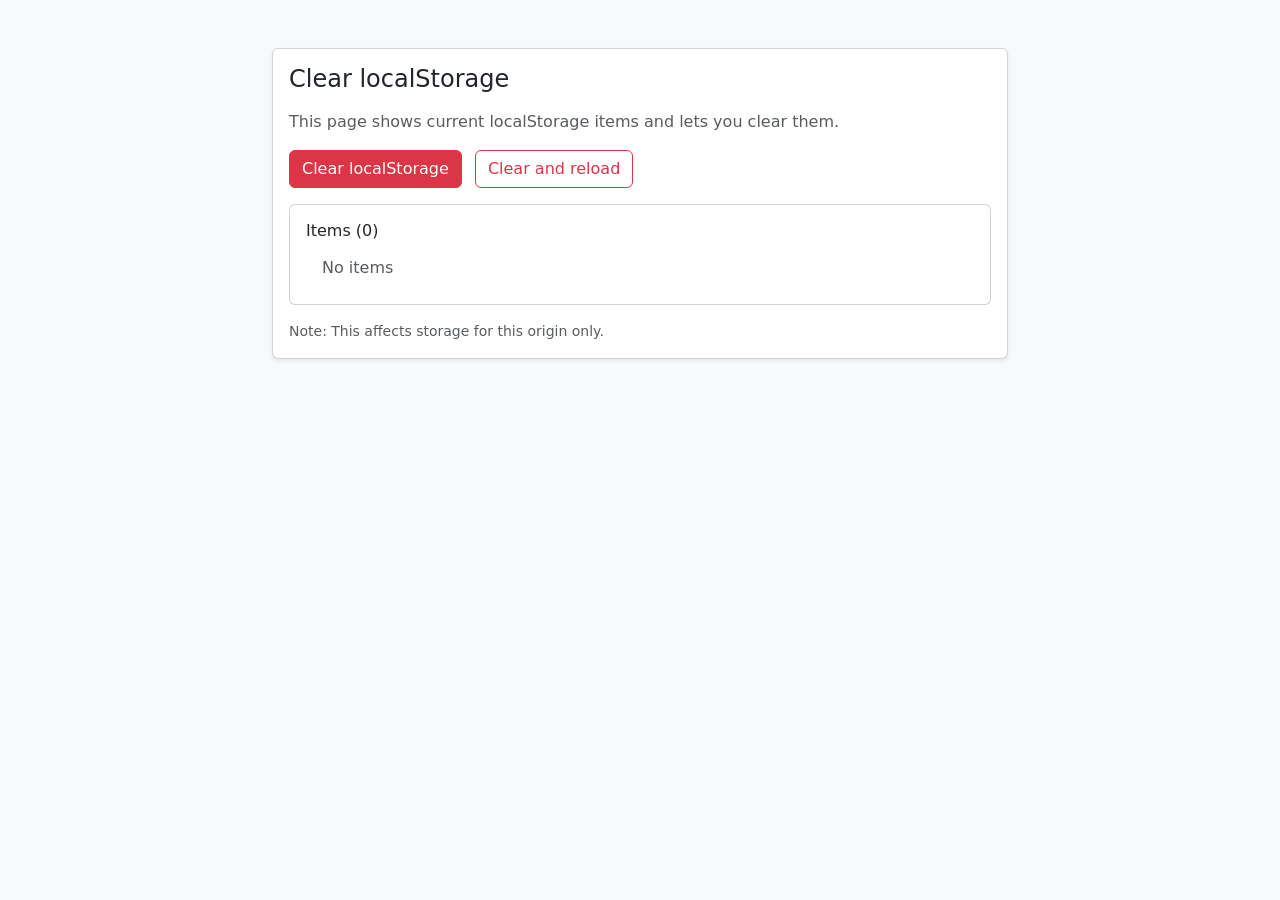
<file: limpiar/index.html>
<!doctype html>
<html lang="en">
<head>
    <meta charset="utf-8">
    <meta name="viewport" content="width=device-width,initial-scale=1">
    <title>Clear localStorage</title>
    <link href="https://cdn.jsdelivr.net/npm/bootstrap@5.3.2/dist/css/bootstrap.min.css" rel="stylesheet">
</head>
<body class="bg-light">
    <main class="container py-5">
        <div class="row justify-content-center">
            <div class="col-md-8">
                <div class="card shadow-sm">
                    <div class="card-body">
                        <h1 class="h4 mb-3">Clear localStorage</h1>
                        <p class="text-muted mb-3">This page shows current localStorage items and lets you clear them.</p>

                        <div class="mb-3">
                            <button id="clearBtn" class="btn btn-danger me-2">Clear localStorage</button>
                            <button id="clearReloadBtn" class="btn btn-outline-danger">Clear and reload</button>
                        </div>

                        <div id="alert" class="alert alert-success py-2 d-none" role="alert">
                            localStorage cleared.
                        </div>

                        <div class="card mt-3">
                            <div class="card-body">
                                <h6 class="card-title mb-2">Items (<span id="count">0</span>)</h6>
                                <ul id="items" class="list-group list-group-flush">
                                    <li class="list-group-item text-muted">No items</li>
                                </ul>
                            </div>
                        </div>

                        <small class="text-muted d-block mt-3">Note: This affects storage for this origin only.</small>
                    </div>
                </div>
            </div>
        </div>
    </main>

    <script>
        function updateStatus() {
            const count = localStorage.length;
            document.getElementById('count').textContent = count;
            const items = Object.keys(localStorage).map(k =>
                '<li class="list-group-item"><strong>' + escapeHtml(k) + '</strong>: ' + escapeHtml(localStorage.getItem(k)) + '</li>'
            ).join('');
            document.getElementById('items').innerHTML = items || '<li class="list-group-item text-muted">No items</li>';
        }

        function clearLocalStorage(showAlert = true) {
            localStorage.clear();
            updateStatus();
            if (showAlert) {
                const a = document.getElementById('alert');
                a.classList.remove('d-none');
                setTimeout(() => a.classList.add('d-none'), 2500);
            }
        }

        function escapeHtml(str = '') {
            return String(str)
                .replace(/&/g, '&amp;')
                .replace(/</g, '&lt;')
                .replace(/>/g, '&gt;')
                .replace(/"/g, '&quot;')
                .replace(/'/g, '&#39;');
        }

        document.getElementById('clearBtn').addEventListener('click', () => clearLocalStorage(true));
        document.getElementById('clearReloadBtn').addEventListener('click', () => {
            clearLocalStorage(false);
            location.reload();
        });

        // Initialize view
        updateStatus();
    </script>

    <script src="https://cdn.jsdelivr.net/npm/bootstrap@5.3.2/dist/js/bootstrap.bundle.min.js"></script>
</body>
</html>
</file>
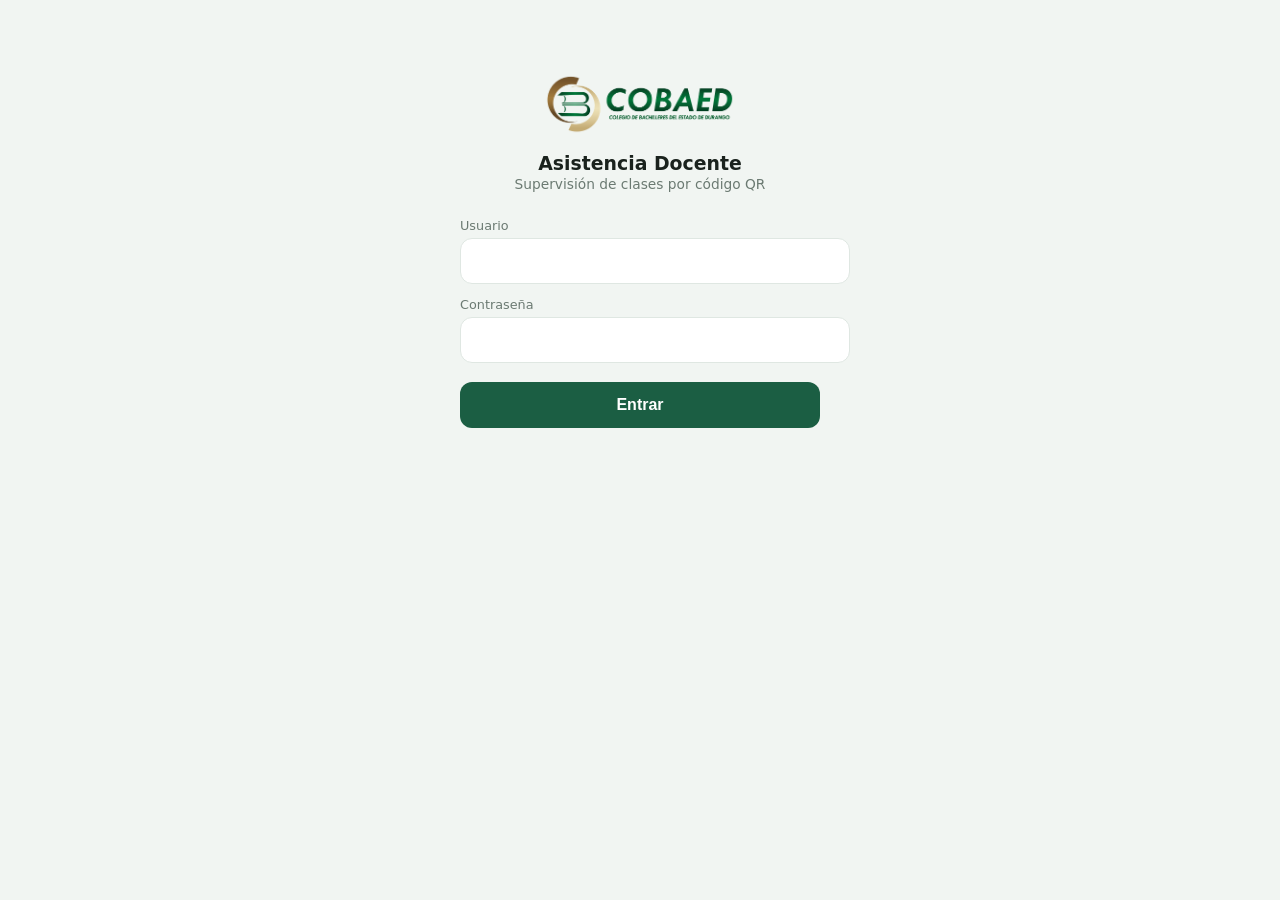
<file: movil/index.html>
<!DOCTYPE html>
<html lang="es">
<head>
    <meta charset="UTF-8">
    <meta name="viewport" content="width=device-width, initial-scale=1.0, viewport-fit=cover">
    <meta name="theme-color" content="#1b5e43">
    <title>Asistencia Docente - COBAED</title>

    <link rel="manifest" href="manifest.json">
    <link rel="icon" type="image/png" href="assets/img/icons/favico.png">
    <link rel="apple-touch-icon" href="assets/img/icons/icon-192x192.png">
    <meta name="apple-mobile-web-app-capable" content="yes">
    <meta name="apple-mobile-web-app-status-bar-style" content="black-translucent">

    <link href="assets/css/bootstrap-icons.min.css" rel="stylesheet">
    <link href="movil.css?v=4" rel="stylesheet">
</head>
<body>

<!-- ===================== LOGIN ===================== -->
<section id="pantallaLogin" hidden>
    <div class="cbd-login">
        <div class="cbd-login__marca">
            <img src="assets/img/cobaed2010.png" alt="COBAED">
            <h1>Asistencia Docente</h1>
            <p>Supervisión de clases por código QR</p>
        </div>
        <div id="loginError" class="cbd-login__err" hidden></div>
        <form id="formLogin" novalidate>
            <div class="cbd-campo">
                <label for="usuario">Usuario</label>
                <input type="text" id="usuario" autocomplete="username"
                       autocapitalize="none" autocorrect="off" required>
            </div>
            <div class="cbd-campo">
                <label for="clave">Contraseña</label>
                <input type="password" id="clave" autocomplete="current-password" required>
            </div>
            <button type="submit" class="cbd-login__btn" id="btnEntrar">Entrar</button>
        </form>
    </div>
</section>

<!-- ===================== APP ===================== -->
<div id="pantallaApp" hidden>

    <header class="cbd-header">
        <img src="assets/img/cobaed2010.png" alt="COBAED" class="cbd-header__logo">
        <div class="cbd-header__txt">
            <p class="cbd-header__tit">Asistencia Docente</p>
            <p class="cbd-header__sub" id="hdrUsuario">&nbsp;</p>
        </div>
        <i class="bi bi-wifi cbd-header__net" id="hdrRed" title="Estado de conexión"></i>
    </header>

    <!-- ---------- Vista: Escanear ---------- -->
    <section class="cbd-vista activa" id="vistaScan">
        <div class="cbd-scanner">
            <video id="video" playsinline muted></video>
            <div class="cbd-scanner__marco" id="scanMarco" hidden></div>
            <p class="cbd-scanner__ayuda" id="scanAyuda" hidden>Enfoca el QR del salón</p>
            <div class="cbd-scanner__off" id="scanApagado">
                <i class="bi bi-qr-code-scan" style="font-size:2.6rem"></i>
                <p class="mb-0" style="font-size:.9rem">Toca para activar la cámara</p>
                <button type="button" class="cbd-login__btn" style="width:auto;padding:10px 22px" id="btnActivarCam">
                    Activar cámara
                </button>
            </div>
        </div>

        <!-- Resultado del escaneo -->
        <div class="cbd-card cbd-card--vacia" id="tarjetaVacia">
            <i class="bi bi-upc-scan" style="font-size:1.9rem;opacity:.4"></i>
            <p class="mb-0 mt-2" style="font-size:.9rem">Escanea el QR de un salón para ver la clase en curso</p>
        </div>

    </section>

    <!--
        Panel de registro: se desliza sobre la cámara al detectar un QR válido.
        Va fuera de .cbd-vista y en position:fixed para que los tres botones
        queden SIEMPRE visibles sin scroll, sea cual sea el alto de la pantalla.
    -->
    <div class="cbd-panel-fondo" id="panelFondo" hidden></div>
    <div class="cbd-panel" id="tarjetaClase" role="dialog" aria-modal="true"
         aria-labelledby="clMaestro" hidden>
        <button type="button" class="cbd-panel__cerrar" id="btnCerrarPanel" aria-label="Cerrar">
            <i class="bi bi-x-lg"></i>
        </button>
        <div class="cbd-panel__asa" aria-hidden="true"></div>

        <div class="cbd-panel__cuerpo">
            <p class="cbd-salon" id="clSalon">Salón</p>
            <p class="cbd-maestro" id="clMaestro">—</p>
            <span class="cbd-bloque"><i class="bi bi-clock"></i><span id="clBloque">--:-- - --:--</span></span>

            <div id="clAviso" class="cbd-aviso cbd-aviso--info" hidden>
                <i class="bi bi-info-circle-fill"></i><span id="clAvisoTxt"></span>
            </div>

            <div class="cbd-comentario" id="clComentarioBox">
                <input type="text" id="clComentario" maxlength="200" placeholder="Comentario (opcional)">
            </div>
        </div>

        <!-- Pegado al borde inferior del panel: nunca queda fuera de vista. -->
        <div class="cbd-acciones" id="clAcciones">
            <button type="button" class="cbd-btn cbd-btn--falta"   data-estado="1"><i class="bi bi-x-circle"></i>Falta</button>
            <button type="button" class="cbd-btn cbd-btn--retraso" data-estado="2"><i class="bi bi-clock-history"></i>Retraso</button>
            <button type="button" class="cbd-btn cbd-btn--asiste"  data-estado="3"><i class="bi bi-check-circle"></i>Asistencia</button>
        </div>
    </div>

    <!-- ---------- Vista: Historial ---------- -->
    <section class="cbd-vista" id="vistaHist">
        <div class="cbd-resumen">
            <div class="cbd-tile cbd-tile--asiste">
                <div class="cbd-tile__n" id="sumAsiste">0</div><div class="cbd-tile__l">Asistencias</div>
            </div>
            <div class="cbd-tile cbd-tile--retraso">
                <div class="cbd-tile__n" id="sumRetraso">0</div><div class="cbd-tile__l">Retrasos</div>
            </div>
            <div class="cbd-tile cbd-tile--falta">
                <div class="cbd-tile__n" id="sumFalta">0</div><div class="cbd-tile__l">Faltas</div>
            </div>
        </div>
        <p style="font-size:.78rem;color:var(--cbd-suave);margin:0 2px 10px">Registros de hoy</p>
        <div id="listaHist"></div>
    </section>

    <!-- ---------- Vista: Cuenta ---------- -->
    <section class="cbd-vista" id="vistaCuenta">
        <div class="cbd-card">
            <p class="cbd-salon">Supervisor</p>
            <p class="cbd-maestro" id="ctaNombre">—</p>
            <p style="font-size:.86rem;color:var(--cbd-suave);margin:0" id="ctaDatos">—</p>
        </div>
        <div class="cbd-card">
            <p class="cbd-salon">Datos sin enviar</p>
            <p class="cbd-maestro" id="ctaPend">0</p>
            <p style="font-size:.84rem;color:var(--cbd-suave);margin:0 0 14px">
                Los registros hechos sin señal se guardan en el teléfono y se envían al sincronizar.
            </p>
            <button type="button" class="cbd-login__btn" id="btnSync">
                <i class="bi bi-arrow-repeat"></i> Sincronizar ahora
            </button>
        </div>
        <div class="cbd-card">
            <p style="font-size:.8rem;color:var(--cbd-suave);margin:0 0 12px" id="ctaVersion">&nbsp;</p>
            <button type="button" class="cbd-login__btn" style="background:#8a8a8a" id="btnActualizar">
                <i class="bi bi-arrow-clockwise"></i> Buscar actualización
            </button>
            <button type="button" class="cbd-login__btn" style="background:transparent;color:var(--cbd-falta);box-shadow:inset 0 0 0 1px var(--cbd-linea);margin-top:10px" id="btnSalir">
                <i class="bi bi-box-arrow-right"></i> Cerrar sesión
            </button>
        </div>
    </section>

    <!-- ---------- Barra inferior ---------- -->
    <nav class="cbd-nav">
        <button type="button" class="activo" data-vista="vistaScan">
            <i class="bi bi-qr-code-scan"></i>Escanear
        </button>
        <button type="button" data-vista="vistaHist">
            <i class="bi bi-list-check"></i>Registros
        </button>
        <button type="button" data-vista="vistaCuenta">
            <i class="bi bi-person-circle"></i>Cuenta<span class="cbd-badge" id="navBadge" hidden>0</span>
        </button>
    </nav>
</div>

<!-- Confirmación a pantalla completa -->
<div class="cbd-flash" id="flash" hidden>
    <i class="bi bi-check-circle-fill" id="flashIcono"></i>
    <p class="cbd-flash__tit" id="flashTitulo">Registrado</p>
    <p class="cbd-flash__sub" id="flashSub"></p>
</div>

<div class="cbd-toast" id="toast" hidden></div>

<script src="assets/js/qr-scanner.umd.min.js"></script>
<script src="assets/js/easyDb.js"></script>
<script src="this.js?v=5"></script>
</body>
</html>
</file>
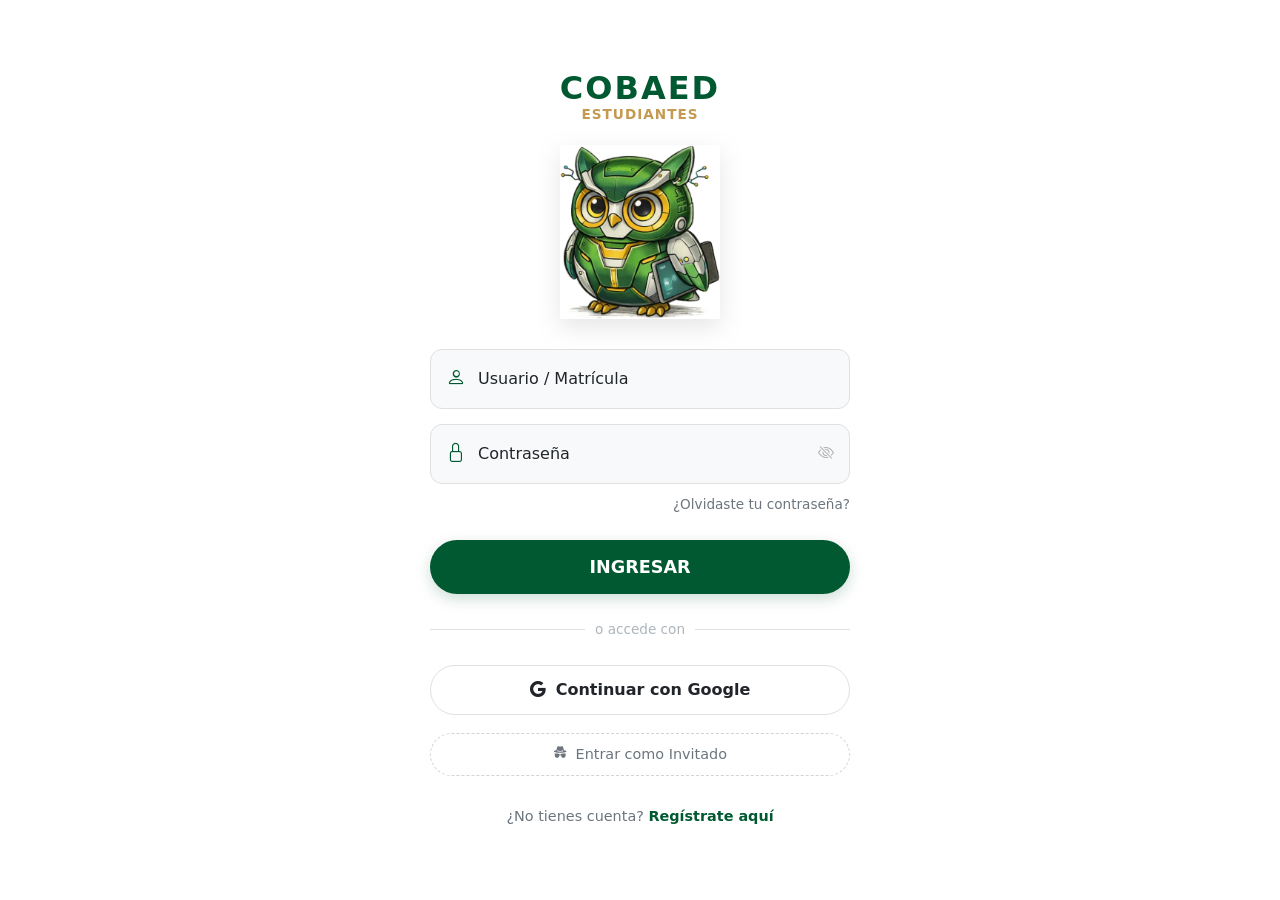
<file: login_mobile.html>
<!DOCTYPE html>
<html lang="es">
<head>
    <meta charset="UTF-8">
    <meta name="viewport" content="width=device-width, initial-scale=1.0, maximum-scale=1.0, user-scalable=no">
    <title>App COBAED - Acceso</title>
    
    <link href="assets/css/bootstrap.min.css" rel="stylesheet">
    <link rel="stylesheet" href="https://cdn.jsdelivr.net/npm/bootstrap-icons@1.11.0/font/bootstrap-icons.css">
  
    <style>
        :root {
            --cobaed-green: #005931;       /* Verde Institucional */
            --cobaed-gold: #C49A50;        /* Dorado Institucional */
            --text-dark: #212529;
            --text-gray: #6c757d;
            --bg-color: #ffffff;
        }

        body {
            background-color: var(--bg-color);
            height: 100vh;
            font-family: 'Segoe UI', system-ui, -apple-system, sans-serif;
            overflow-x: hidden;
        }

        /* Contenedor Principal */
        .login-container {
            min-height: 100vh;
            display: flex;
            flex-direction: column;
            justify-content: center;
            padding: 30px;
            max-width: 480px; /* Evita que se estire demasiado en tablets */
            margin: 0 auto;
        }

        /* 1. Branding Superior */
        .brand-header {
            text-align: center;
            margin-bottom: 20px;
        }
        
        .brand-title {
            font-size: 2rem;
            font-weight: 900;
            color: var(--cobaed-green);
            letter-spacing: 2px;
            text-transform: uppercase;
            line-height: 1;
            margin: 0;
        }
        
        .brand-subtitle {
            font-size: 0.85rem;
            color: var(--cobaed-gold);
            font-weight: 600;
            letter-spacing: 1px;
            text-transform: uppercase;
        }

        /* Mascota */
        .mascot-container {
            text-align: center;
            margin-bottom: 30px;
            animation: float 6s ease-in-out infinite;
        }

        .mascot-img {
            width: 160px;
            height: auto;
            filter: drop-shadow(0 8px 12px rgba(0,0,0,0.1));
        }

        @keyframes float {
            0% { transform: translateY(0px); }
            50% { transform: translateY(-8px); }
            100% { transform: translateY(0px); }
        }

        /* Inputs Modernos */
        .custom-input-group {
            border: 1px solid #e0e0e0;
            border-radius: 12px; /* Un poco menos redondeado para seriedad */
            background-color: #f8f9fa;
            transition: all 0.3s ease;
            margin-bottom: 15px;
            overflow: hidden;
            display: flex;
            align-items: center;
        }

        .custom-input-group:focus-within {
            border-color: var(--cobaed-green);
            background-color: #fff;
            box-shadow: 0 4px 10px rgba(0, 89, 49, 0.08);
        }

        .input-icon-start {
            padding-left: 15px;
            color: var(--cobaed-green);
            font-size: 1.2rem;
        }

        .form-floating {
            flex-grow: 1;
        }

        .form-floating > .form-control {
            border: none;
            box-shadow: none;
            background: transparent;
            height: calc(3.5rem + 2px);
        }

        .btn-view-pass {
            background: transparent;
            border: none;
            color: #b0b0b0;
            padding: 0 15px;
        }

        /* Botón Login Principal */
        .btn-login {
            background-color: var(--cobaed-green);
            color: white;
            border: none;
            padding: 14px;
            font-weight: 700;
            font-size: 1.1rem;
            border-radius: 50px;
            width: 100%;
            box-shadow: 0 5px 15px rgba(0, 89, 49, 0.2);
            margin-top: 10px;
        }
        
        .btn-login:active {
            transform: scale(0.98);
        }

        /* Separador "O conecta con" */
        .divider-container {
            display: flex;
            align-items: center;
            text-align: center;
            margin: 25px 0;
            color: #adb5bd;
        }
        
        .divider-line {
            flex-grow: 1;
            border-bottom: 1px solid #e0e0e0;
        }
        
        .divider-text {
            margin: 0 10px;
            font-size: 0.85rem;
            font-weight: 500;
        }

        /* Botones Sociales / Invitado */
        .btn-social-google {
            background-color: white;
            color: var(--text-dark);
            border: 1px solid #e0e0e0;
            padding: 12px;
            border-radius: 50px;
            width: 100%;
            font-weight: 600;
            display: flex;
            align-items: center;
            justify-content: center;
            gap: 10px;
            margin-bottom: 10px;
            transition: background 0.2s;
        }
        
        .btn-social-google:active {
            background-color: #f1f1f1;
        }

        .btn-guest {
            color: var(--text-gray);
            background: transparent;
            border: 1px dashed #ced4da;
            padding: 10px;
            border-radius: 50px;
            width: 100%;
            font-size: 0.9rem;
            font-weight: 500;
        }
        
        .btn-guest:active {
            background-color: #f8f9fa;
            color: var(--cobaed-green);
            border-color: var(--cobaed-green);
        }

        /* Footer */
        .register-section {
            text-align: center;
            margin-top: 30px;
            font-size: 0.9rem;
            color: var(--text-gray);
        }

        .register-link {
            color: var(--cobaed-green);
            font-weight: 700;
            text-decoration: none;
        }

        .forgot-link {
            display: block;
            text-align: right;
            font-size: 0.85rem;
            color: var(--text-gray);
            margin-bottom: 15px;
            margin-top: -5px;
            text-decoration: none;
        }

    </style>
</head>
<body>

    <div class="container login-container">
        
        <div class="brand-header">
            <h1 class="brand-title">COBAED</h1>
            <div class="brand-subtitle">Estudiantes</div>
        </div>

        <div class="mascot-container">
            <img src="cobaedsn/assets/img/kobai.png" alt="Kobai Búho" class="mascot-img" id="mascotImg">
        </div>

        <form id="loginForm" autocomplete="off">
            
            <div class="custom-input-group">
                <span class="input-icon-start"><i class="bi bi-person"></i></span>
                <div class="form-floating">
                    <input type="text" class="form-control" id="txtUser" placeholder="Usuario" required>
                    <label for="txtUser">Usuario / Matrícula</label>
                </div>
            </div>

            <div class="custom-input-group">
                <span class="input-icon-start"><i class="bi bi-lock"></i></span>
                <div class="form-floating">
                    <input type="password" class="form-control" id="txtPass" placeholder="Contraseña" required>
                    <label for="txtPass">Contraseña</label>
                </div>
                <button type="button" class="btn-view-pass" id="btn-view-pass">
                    <i class="bi bi-eye-slash" id="icon-pass"></i>
                </button>
            </div>

            <a href="#" class="forgot-link">¿Olvidaste tu contraseña?</a>

            <button type="button" class="btn btn-login" id="btLogin">
                INGRESAR
            </button>

        </form>

        <div class="divider-container">
            <div class="divider-line"></div>
            <div class="divider-text">o accede con</div>
            <div class="divider-line"></div>
        </div>

        <button type="button" class="btn btn-social-google">
            <i class="bi bi-google"></i> Continuar con Google
        </button>

        <button type="button" class="btn btn-guest mt-2">
            <i class="bi bi-incognito me-1"></i> Entrar como Invitado
        </button>

        <div class="register-section">
            ¿No tienes cuenta? <a href="#" class="register-link">Regístrate aquí</a>
        </div>

    </div>

    <script src="assets/js/jquery-3.7.1.min.js"></script>
    <script src="assets/js/bootstrap.bundle.min.js"></script>
    <script src="api/apiCaller.js"></script>
    <script src="assets/js/alerts.js"></script>
    <script src="assets/js/login_mobile.js?v=1.03"></script>
    
    <script>
        $(document).ready(function() {
            // Lógica UI para ver contraseña
            $('#btn-view-pass').on('click', function() {
                const input = $('#txtPass');
                const icon = $('#icon-pass');
                
                if (input.attr('type') === 'password') {
                    input.attr('type', 'text');
                    icon.removeClass('bi-eye-slash').addClass('bi-eye');
                    $(this).css('color', 'var(--cobaed-green)');
                } else {
                    input.attr('type', 'password');
                    icon.removeClass('bi-eye').addClass('bi-eye-slash');
                    $(this).css('color', '#b0b0b0');
                }
            });

            // Listener botones nuevos (placeholder)
            $('.btn-social-google').click(function() {
                alert("Iniciando flujo de Google Auth...");
            });
            
            $('.btn-guest').click(function() {
                // Aquí redirigirías al dashboard en modo invitado
                window.location.href = 'dashboard_guest.html';
            });
        });
    </script>
</body>
</html>
</file>
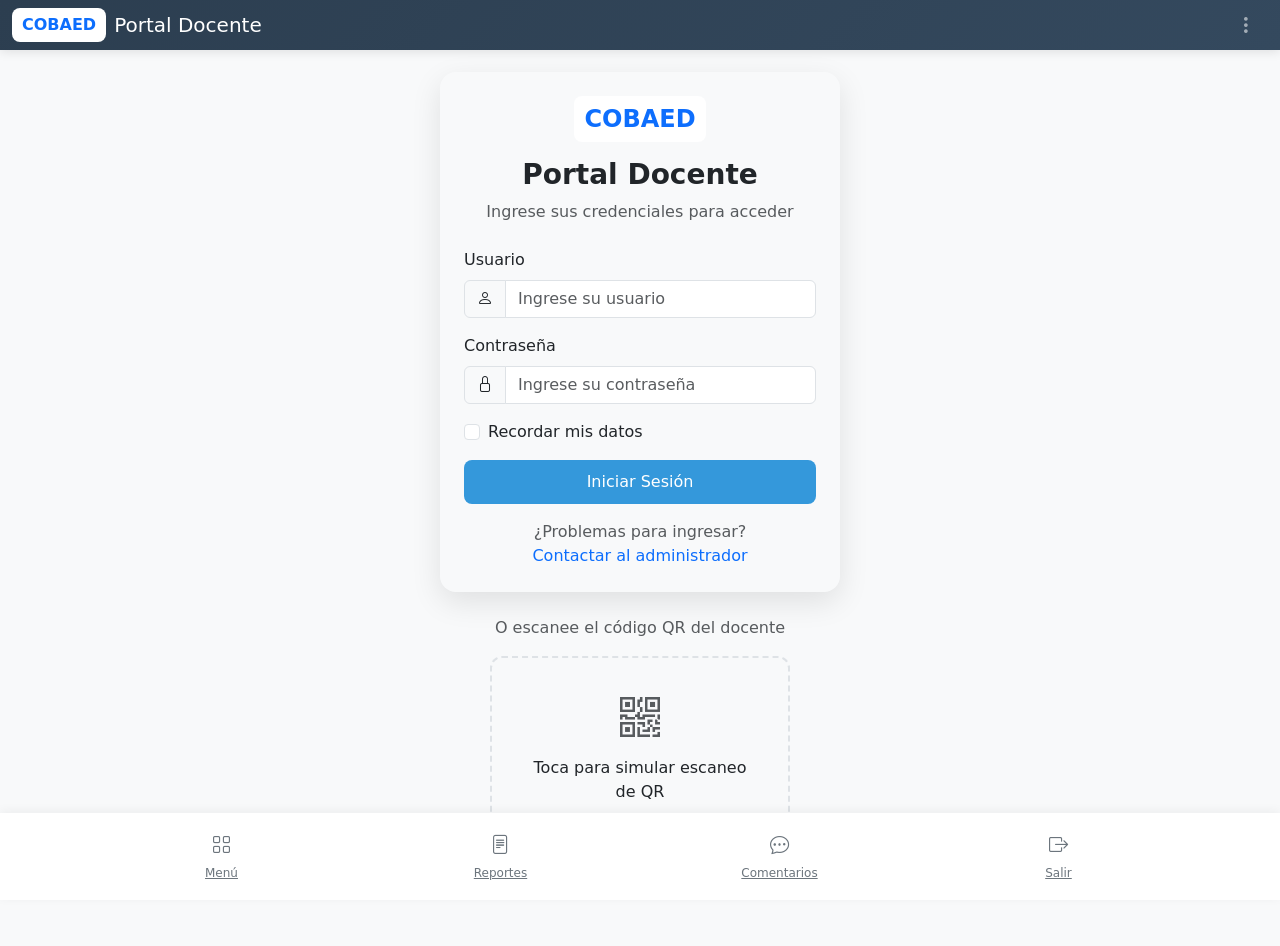
<file: docentes/deepseek.html>
<!DOCTYPE html>
<html lang="es">
<head>
    <meta charset="UTF-8">
    <meta name="viewport" content="width=device-width, initial-scale=1.0">
    <title>COBAED - Portal Docente</title>
    
    <!-- Bootstrap 5 CSS -->
    <link href="https://cdn.jsdelivr.net/npm/bootstrap@5.3.0-alpha1/dist/css/bootstrap.min.css" rel="stylesheet">
    <!-- Bootstrap Icons -->
    <link rel="stylesheet" href="https://cdn.jsdelivr.net/npm/bootstrap-icons@1.10.0/font/bootstrap-icons.css">
    
    <style>
        :root {
            --cobaed-primary: #2c3e50;
            --cobaed-secondary: #3498db;
            --cobaed-accent: #e74c3c;
            --cobaed-light: #ecf0f1;
            --cobaed-success: #27ae60;
        }
        
        body {
            background-color: #f8f9fa;
            font-family: 'Segoe UI', system-ui, -apple-system, sans-serif;
            padding-top: 56px;
            padding-bottom: 70px;
        }
        
        .app-header {
            background: linear-gradient(135deg, var(--cobaed-primary) 0%, #34495e 100%);
            box-shadow: 0 2px 10px rgba(0,0,0,0.1);
            z-index: 1030;
        }
        
        .logo-container {
            background-color: white;
            border-radius: 8px;
            padding: 5px 10px;
            display: inline-flex;
            align-items: center;
        }
        
        .tab-content {
            display: none;
            animation: fadeIn 0.3s ease;
        }
        
        .tab-content.active {
            display: block;
        }
        
        @keyframes fadeIn {
            from { opacity: 0; }
            to { opacity: 1; }
        }
        
        .option-card {
            transition: transform 0.2s, box-shadow 0.2s;
            border: none;
            border-radius: 12px;
            overflow: hidden;
            height: 100%;
        }
        
        .option-card:hover {
            transform: translateY(-4px);
            box-shadow: 0 8px 20px rgba(0,0,0,0.1) !important;
        }
        
        .icon-wrapper {
            width: 50px;
            height: 50px;
            border-radius: 12px;
            display: flex;
            align-items: center;
            justify-content: center;
            font-size: 1.5rem;
        }
        
        .app-footer {
            background-color: white;
            box-shadow: 0 -2px 10px rgba(0,0,0,0.05);
            padding: 10px 0;
            z-index: 1020;
        }
        
        .footer-btn {
            flex: 1;
            display: flex;
            flex-direction: column;
            align-items: center;
            padding: 8px 5px;
            border-radius: 8px;
            transition: all 0.2s;
            color: #6c757d;
        }
        
        .footer-btn.active {
            color: var(--cobaed-secondary);
            background-color: rgba(52, 152, 219, 0.1);
        }
        
        .footer-btn:hover {
            color: var(--cobaed-primary);
            background-color: rgba(0,0,0,0.05);
        }
        
        .footer-btn i {
            font-size: 1.2rem;
            margin-bottom: 4px;
        }
        
        .footer-btn span {
            font-size: 0.75rem;
        }
        
        .login-card {
            max-width: 400px;
            margin: 0 auto;
            border-radius: 16px;
            overflow: hidden;
            box-shadow: 0 10px 30px rgba(0,0,0,0.1);
        }
        
        .form-control:focus {
            border-color: var(--cobaed-secondary);
            box-shadow: 0 0 0 0.25rem rgba(52, 152, 219, 0.25);
        }
        
        .btn-cobaed {
            background-color: var(--cobaed-secondary);
            color: white;
            border: none;
            padding: 10px 20px;
            border-radius: 8px;
            font-weight: 500;
        }
        
        .btn-cobaed:hover {
            background-color: #2980b9;
            color: white;
        }
        
        .btn-cobaed-danger {
            background-color: var(--cobaed-accent);
            color: white;
        }
        
        .btn-cobaed-danger:hover {
            background-color: #c0392b;
            color: white;
        }
        
        .module-header {
            background-color: var(--cobaed-light);
            border-left: 4px solid var(--cobaed-secondary);
            padding: 15px;
            border-radius: 0 8px 8px 0;
            margin-bottom: 20px;
        }
        
        .content-section {
            background-color: white;
            border-radius: 12px;
            padding: 20px;
            margin-bottom: 20px;
            box-shadow: 0 3px 10px rgba(0,0,0,0.05);
        }
        
        .qr-scan-area {
            border: 2px dashed #dee2e6;
            border-radius: 12px;
            padding: 30px;
            text-align: center;
            background-color: #f8f9fa;
            cursor: pointer;
            transition: all 0.3s;
        }
        
        .qr-scan-area:hover {
            border-color: var(--cobaed-secondary);
            background-color: rgba(52, 152, 219, 0.05);
        }
        
        .empty-state {
            text-align: center;
            padding: 40px 20px;
            color: #6c757d;
        }
        
        .empty-state i {
            font-size: 3rem;
            margin-bottom: 15px;
            opacity: 0.5;
        }
    </style>
</head>
<body>
    <!-- Header -->
    <header class="app-header navbar navbar-dark fixed-top">
        <div class="container-fluid">
            <div class="d-flex align-items-center">
                <div class="logo-container me-2">
                    <span class="fw-bold text-primary">COBAED</span>
                </div>
                <span class="navbar-brand mb-0 h1 fs-5">Portal Docente</span>
            </div>
            
            <button class="navbar-toggler border-0" type="button" data-bs-toggle="offcanvas" data-bs-target="#offcanvasMenu">
                <i class="bi bi-three-dots-vertical"></i>
            </button>
        </div>
    </header>
    
    <!-- Offcanvas Menu -->
    <div class="offcanvas offcanvas-end" tabindex="-1" id="offcanvasMenu">
        <div class="offcanvas-header border-bottom">
            <h5 class="offcanvas-title">Menú</h5>
            <button type="button" class="btn-close" data-bs-dismiss="offcanvas"></button>
        </div>
        <div class="offcanvas-body">
            <div class="list-group list-group-flush">
                <a href="#" class="list-group-item list-group-item-action" onclick="switchTab(1)">
                    <i class="bi bi-box-arrow-in-right me-2"></i> Iniciar Sesión
                </a>
                <a href="#" class="list-group-item list-group-item-action" onclick="switchTab(2)">
                    <i class="bi bi-grid me-2"></i> Menú Principal
                </a>
                <a href="#" class="list-group-item list-group-item-action" onclick="switchTab(3)">
                    <i class="bi bi-file-text me-2"></i> Reportes
                </a>
                <a href="#" class="list-group-item list-group-item-action" onclick="switchTab(4)">
                    <i class="bi bi-chat-dots me-2"></i> Comentarios
                </a>
                <hr>
                <a href="#" class="list-group-item list-group-item-action">
                    <i class="bi bi-gear me-2"></i> Configuración
                </a>
                <a href="#" class="list-group-item list-group-item-action">
                    <i class="bi bi-question-circle me-2"></i> Ayuda
                </a>
                <a href="#" class="list-group-item list-group-item-action" onclick="logout()">
                    <i class="bi bi-box-arrow-right me-2 text-danger"></i> Cerrar Sesión
                </a>
            </div>
        </div>
    </div>
    
    <!-- Main Content (Tabs) -->
    <main class="container mt-3">
        <!-- Tab 1: Login -->
        <div id="tab1" class="tab-content active">
            <div class="login-card">
                <div class="card-body p-4">
                    <div class="text-center mb-4">
                        <div class="logo-container mb-3">
                            <span class="fw-bold fs-4 text-primary">COBAED</span>
                        </div>
                        <h3 class="fw-bold">Portal Docente</h3>
                        <p class="text-muted">Ingrese sus credenciales para acceder</p>
                    </div>
                    
                    <form id="loginForm">
                        <div class="mb-3">
                            <label for="username" class="form-label">Usuario</label>
                            <div class="input-group">
                                <span class="input-group-text"><i class="bi bi-person"></i></span>
                                <input type="text" class="form-control" id="username" placeholder="Ingrese su usuario" required>
                            </div>
                        </div>
                        
                        <div class="mb-3">
                            <label for="password" class="form-label">Contraseña</label>
                            <div class="input-group">
                                <span class="input-group-text"><i class="bi bi-lock"></i></span>
                                <input type="password" class="form-control" id="password" placeholder="Ingrese su contraseña" required>
                            </div>
                        </div>
                        
                        <div class="form-check mb-3">
                            <input class="form-check-input" type="checkbox" id="rememberMe">
                            <label class="form-check-label" for="rememberMe">Recordar mis datos</label>
                        </div>
                        
                        <button type="submit" class="btn btn-cobaed w-100 mb-3">Iniciar Sesión</button>
                        
                        <div class="text-center">
                            <p class="text-muted mb-0">¿Problemas para ingresar?</p>
                            <a href="#" class="text-decoration-none">Contactar al administrador</a>
                        </div>
                    </form>
                </div>
            </div>
            
            <div class="text-center mt-4">
                <p class="text-muted">O escanee el código QR del docente</p>
                <div class="qr-scan-area mx-auto" style="max-width: 300px;" onclick="simulateQRScan()">
                    <i class="bi bi-qr-code fs-1 text-muted"></i>
                    <p class="mt-2">Toca para simular escaneo de QR</p>
                    <small class="text-muted">(Simulación para demostración)</small>
                </div>
            </div>
        </div>
        
        <!-- Tab 2: Options Menu -->
        <div id="tab2" class="tab-content">
            <div class="module-header">
                <h4 class="fw-bold mb-1">Menú de Opciones</h4>
                <p class="mb-0">Seleccione una opción para continuar</p>
            </div>
            
            <div class="row g-3">
                <!-- Reportes Alimentados por la Dirección -->
                <div class="col-12">
                    <h5 class="fw-bold text-primary mb-3">REPORTES ALIMENTADOS POR LA DIRECCIÓN</h5>
                </div>
                
                <div class="col-md-6 col-lg-4">
                    <div class="card option-card shadow-sm" onclick="openModule('mision')">
                        <div class="card-body">
                            <div class="d-flex align-items-start">
                                <div class="icon-wrapper bg-primary bg-opacity-10 text-primary me-3">
                                    <i class="bi bi-building"></i>
                                </div>
                                <div>
                                    <h6 class="fw-bold mb-1">Misión, Visión y Política</h6>
                                    <p class="text-muted small mb-0">Documentos institucionales</p>
                                </div>
                            </div>
                        </div>
                    </div>
                </div>
                
                <div class="col-md-6 col-lg-4">
                    <div class="card option-card shadow-sm" onclick="openModule('encuestas')">
                        <div class="card-body">
                            <div class="d-flex align-items-start">
                                <div class="icon-wrapper bg-success bg-opacity-10 text-success me-3">
                                    <i class="bi bi-clipboard-data"></i>
                                </div>
                                <div>
                                    <h6 class="fw-bold mb-1">Encuestas de Satisfacción</h6>
                                    <p class="text-muted small mb-0">Resultados de encuestas al cliente</p>
                                </div>
                            </div>
                        </div>
                    </div>
                </div>
                
                <div class="col-md-6 col-lg-4">
                    <div class="card option-card shadow-sm" onclick="openModule('estadisticas')">
                        <div class="card-body">
                            <div class="d-flex align-items-start">
                                <div class="icon-wrapper bg-info bg-opacity-10 text-info me-3">
                                    <i class="bi bi-bar-chart"></i>
                                </div>
                                <div>
                                    <h6 class="fw-bold mb-1">Estadísticas por Grupo</h6>
                                    <p class="text-muted small mb-0">Reportes estadísticos detallados</p>
                                </div>
                            </div>
                        </div>
                    </div>
                </div>
                
                <div class="col-md-6 col-lg-4">
                    <div class="card option-card shadow-sm" onclick="openModule('aprendizaje')">
                        <div class="card-body">
                            <div class="d-flex align-items-start">
                                <div class="icon-wrapper bg-warning bg-opacity-10 text-warning me-3">
                                    <i class="bi bi-lightbulb"></i>
                                </div>
                                <div>
                                    <h6 class="fw-bold mb-1">Estilos de Aprendizaje</h6>
                                    <p class="text-muted small mb-0">Reportes por grupo</p>
                                </div>
                            </div>
                        </div>
                    </div>
                </div>
                
                <div class="col-md-6 col-lg-4">
                    <div class="card option-card shadow-sm" onclick="openModule('tutorias')">
                        <div class="card-body">
                            <div class="d-flex align-items-start">
                                <div class="icon-wrapper bg-secondary bg-opacity-10 text-secondary me-3">
                                    <i class="bi bi-people"></i>
                                </div>
                                <div>
                                    <h6 class="fw-bold mb-1">Tutorías Académicas</h6>
                                    <p class="text-muted small mb-0">Reporte de tutorías</p>
                                </div>
                            </div>
                        </div>
                    </div>
                </div>
                
                <!-- Comentarios agregados por docentes -->
                <div class="col-12 mt-4">
                    <h5 class="fw-bold text-primary mb-3">COMENTARIOS AGREGADOS POR DOCENTES</h5>
                </div>
                
                <div class="col-md-6 col-lg-4">
                    <div class="card option-card shadow-sm" onclick="openModule('recomendaciones')">
                        <div class="card-body">
                            <div class="d-flex align-items-start">
                                <div class="icon-wrapper bg-danger bg-opacity-10 text-danger me-3">
                                    <i class="bi bi-chat-left-text"></i>
                                </div>
                                <div>
                                    <h6 class="fw-bold mb-1">Recomendaciones</h6>
                                    <p class="text-muted small mb-0">Académicas y socioemocionales</p>
                                </div>
                            </div>
                        </div>
                    </div>
                </div>
                
                <div class="col-md-6 col-lg-4">
                    <div class="card option-card shadow-sm" onclick="openModule('indisciplina')">
                        <div class="card-body">
                            <div class="d-flex align-items-start">
                                <div class="icon-wrapper bg-warning bg-opacity-10 text-warning me-3">
                                    <i class="bi bi-exclamation-triangle"></i>
                                </div>
                                <div>
                                    <h6 class="fw-bold mb-1">Indisciplina Grupal</h6>
                                    <p class="text-muted small mb-0">Reporte de conducta</p>
                                </div>
                            </div>
                        </div>
                    </div>
                </div>
                
                <div class="col-md-6 col-lg-4">
                    <div class="card option-card shadow-sm" onclick="openModule('tareas')">
                        <div class="card-body">
                            <div class="d-flex align-items-start">
                                <div class="icon-wrapper bg-success bg-opacity-10 text-success me-3">
                                    <i class="bi bi-journal-text"></i>
                                </div>
                                <div>
                                    <h6 class="fw-bold mb-1">Tareas y Trabajos</h6>
                                    <p class="text-muted small mb-0">Registro de actividades</p>
                                </div>
                            </div>
                        </div>
                    </div>
                </div>
            </div>
        </div>
        
        <!-- Tab 3: Reports (Example) -->
        <div id="tab3" class="tab-content">
            <div class="d-flex align-items-center mb-3">
                <button class="btn btn-sm btn-outline-secondary me-2" onclick="switchTab(2)">
                    <i class="bi bi-arrow-left"></i> Volver
                </button>
                <h4 class="fw-bold mb-0" id="moduleTitle">Reportes</h4>
            </div>
            
            <div class="content-section" id="moduleContent">
                <div class="empty-state">
                    <i class="bi bi-folder2-open"></i>
                    <h5>Seleccione un módulo</h5>
                    <p>El contenido del módulo seleccionado aparecerá aquí</p>
                </div>
            </div>
        </div>
        
        <!-- Tab 4: Comments (Example) -->
        <div id="tab4" class="tab-content">
            <div class="d-flex align-items-center mb-3">
                <button class="btn btn-sm btn-outline-secondary me-2" onclick="switchTab(2)">
                    <i class="bi bi-arrow-left"></i> Volver
                </button>
                <h4 class="fw-bold mb-0">Comentarios y Observaciones</h4>
            </div>
            
            <div class="content-section">
                <h5 class="fw-bold mb-3">Registrar nuevo comentario</h5>
                
                <div class="mb-3">
                    <label for="commentType" class="form-label">Tipo de comentario</label>
                    <select class="form-select" id="commentType">
                        <option selected>Seleccione una opción</option>
                        <option value="recomendacion">Recomendación académica</option>
                        <option value="indisciplina">Reporte de indisciplina</option>
                        <option value="tarea">Registro de tarea</option>
                        <option value="incidencia">Reporte de incidencia</option>
                        <option value="pase">Pase de salida</option>
                    </select>
                </div>
                
                <div class="mb-3">
                    <label for="commentGroup" class="form-label">Grupo</label>
                    <select class="form-select" id="commentGroup">
                        <option selected>Seleccione un grupo</option>
                        <option value="1">Grupo 101</option>
                        <option value="2">Grupo 102</option>
                        <option value="3">Grupo 201</option>
                        <option value="4">Grupo 202</option>
                    </select>
                </div>
                
                <div class="mb-3">
                    <label for="commentText" class="form-label">Comentario</label>
                    <textarea class="form-control" id="commentText" rows="4" placeholder="Escriba su comentario aquí..."></textarea>
                </div>
                
                <div class="mb-3">
                    <label for="fileUpload" class="form-label">Adjuntar archivo (opcional)</label>
                    <input class="form-control" type="file" id="fileUpload">
                </div>
                
                <button class="btn btn-cobaed w-100">Guardar Comentario</button>
            </div>
            
            <div class="content-section">
                <h5 class="fw-bold mb-3">Comentarios recientes</h5>
                <div class="list-group">
                    <div class="list-group-item">
                        <div class="d-flex w-100 justify-content-between">
                            <h6 class="mb-1">Recomendación para Grupo 101</h6>
                            <small class="text-muted">Hace 2 días</small>
                        </div>
                        <p class="mb-1">Se recomienda reforzar el tema de ecuaciones cuadráticas con ejercicios prácticos.</p>
                        <small class="text-muted">Por: Prof. Juan Pérez</small>
                    </div>
                    <div class="list-group-item">
                        <div class="d-flex w-100 justify-content-between">
                            <h6 class="mb-1">Reporte de indisciplina</h6>
                            <small class="text-muted">Hace 5 días</small>
                        </div>
                        <p class="mb-1">Varios alumnos llegaron tarde a la clase sin justificación.</p>
                        <small class="text-muted">Por: Prof. Ana García</small>
                    </div>
                </div>
            </div>
        </div>
    </main>
    
    <!-- Footer -->
    <footer class="app-footer fixed-bottom">
        <div class="container">
            <div class="d-flex justify-content-around">
                <a href="#" class="footer-btn active" onclick="switchTab(2)">
                    <i class="bi bi-grid"></i>
                    <span>Menú</span>
                </a>
                
                <a href="#" class="footer-btn" onclick="switchTab(3)">
                    <i class="bi bi-file-text"></i>
                    <span>Reportes</span>
                </a>
                
                <a href="#" class="footer-btn" onclick="switchTab(4)">
                    <i class="bi bi-chat-dots"></i>
                    <span>Comentarios</span>
                </a>
                
                <a href="#" class="footer-btn" onclick="logout()">
                    <i class="bi bi-box-arrow-right"></i>
                    <span>Salir</span>
                </a>
            </div>
        </div>
    </footer>
    
    <!-- Bootstrap JS Bundle with Popper -->
    <script src="https://cdn.jsdelivr.net/npm/bootstrap@5.3.0-alpha1/dist/js/bootstrap.bundle.min.js"></script>
    <!-- jQuery -->
    <script src="https://code.jquery.com/jquery-3.6.4.min.js"></script>
    
    <script>
        // Check if user is already logged in via localStorage
        $(document).ready(function() {
            // Check if cobaed_logo exists in localStorage
            if (localStorage.getItem('cobaed_logo')) {
                // User is logged in, show tab 2
                switchTab(2);
            } else {
                // User is not logged in, show tab 1 (login)
                switchTab(1);
            }
            
            // Handle login form submission
            $('#loginForm').submit(function(e) {
                e.preventDefault();
                
                const username = $('#username').val();
                const password = $('#password').val();
                
                // Simple validation
                if (username && password) {
                    // Simulate login process
                    localStorage.setItem('cobaed_logo', 'true');
                    localStorage.setItem('cobaed_user', username);
                    
                    // Show success message
                    alert('¡Inicio de sesión exitoso!');
                    
                    // Switch to tab 2
                    switchTab(2);
                } else {
                    alert('Por favor, complete todos los campos.');
                }
            });
        });
        
        // Function to switch between tabs
        function switchTab(tabNumber) {
            // Hide all tabs
            $('.tab-content').removeClass('active');
            
            // Show selected tab
            $(`#tab${tabNumber}`).addClass('active');
            
            // Update footer button active state
            $('.footer-btn').removeClass('active');
            
            // Set appropriate footer button as active
            if (tabNumber === 2) {
                $('.footer-btn:nth-child(1)').addClass('active');
            } else if (tabNumber === 3) {
                $('.footer-btn:nth-child(2)').addClass('active');
            } else if (tabNumber === 4) {
                $('.footer-btn:nth-child(3)').addClass('active');
            }
            
            // Scroll to top
            window.scrollTo(0, 0);
        }
        
        // Function to open a module (for tab 3)
        function openModule(moduleName) {
            // Switch to tab 3
            switchTab(3);
            
            // Define module content
            const modules = {
                'mision': {
                    title: 'Misión, Visión y Política de Calidad',
                    content: `
                        <h5 class="fw-bold mb-3">Documentos Institucionales</h5>
                        <div class="list-group mb-3">
                            <a href="#" class="list-group-item list-group-item-action d-flex justify-content-between align-items-center">
                                Misión COBAED 2024
                                <span class="badge bg-primary rounded-pill">PDF</span>
                            </a>
                            <a href="#" class="list-group-item list-group-item-action d-flex justify-content-between align-items-center">
                                Visión Institucional
                                <span class="badge bg-primary rounded-pill">PDF</span>
                            </a>
                            <a href="#" class="list-group-item list-group-item-action d-flex justify-content-between align-items-center">
                                Objetivos de Calidad
                                <span class="badge bg-primary rounded-pill">PDF</span>
                            </a>
                            <a href="#" class="list-group-item list-group-item-action d-flex justify-content-between align-items-center">
                                Política de Calidad
                                <span class="badge bg-primary rounded-pill">PDF</span>
                            </a>
                        </div>
                        <p class="text-muted">Documentos oficiales proporcionados por la dirección del plantel.</p>
                    `
                },
                'encuestas': {
                    title: 'Encuestas de Satisfacción',
                    content: `
                        <h5 class="fw-bold mb-3">Resultados de Encuestas al Cliente</h5>
                        <div class="alert alert-info">
                            <i class="bi bi-info-circle me-2"></i>
                            Los resultados se actualizan trimestralmente.
                        </div>
                        <div class="row">
                            <div class="col-md-6 mb-3">
                                <div class="card">
                                    <div class="card-body">
                                        <h6 class="card-title">Satisfacción General</h6>
                                        <div class="d-flex align-items-center">
                                            <div class="progress flex-grow-1 me-2" style="height: 20px;">
                                                <div class="progress-bar bg-success" style="width: 85%">85%</div>
                                            </div>
                                            <span class="fw-bold">8.5/10</span>
                                        </div>
                                    </div>
                                </div>
                            </div>
                            <div class="col-md-6 mb-3">
                                <div class="card">
                                    <div class="card-body">
                                        <h6 class="card-title">Calidad Docente</h6>
                                        <div class="d-flex align-items-center">
                                            <div class="progress flex-grow-1 me-2" style="height: 20px;">
                                                <div class="progress-bar bg-success" style="width: 90%">90%</div>
                                            </div>
                                            <span class="fw-bold">9.0/10</span>
                                        </div>
                                    </div>
                                </div>
                            </div>
                        </div>
                        <button class="btn btn-outline-primary mt-2">
                            <i class="bi bi-download me-2"></i>Descargar Reporte Completo
                        </button>
                    `
                },
                'recomendaciones': {
                    title: 'Recomendaciones Académicas',
                    content: `
                        <h5 class="fw-bold mb-3">Registrar Recomendación</h5>
                        <div class="mb-3">
                            <label class="form-label">Tipo de recomendación</label>
                            <div class="form-check">
                                <input class="form-check-input" type="radio" name="recType" id="recAcademica" checked>
                                <label class="form-check-label" for="recAcademica">Académica</label>
                            </div>
                            <div class="form-check">
                                <input class="form-check-input" type="radio" name="recType" id="recSocioemocional">
                                <label class="form-check-label" for="recSocioemocional">Socioemocional</label>
                            </div>
                            <div class="form-check">
                                <input class="form-check-input" type="radio" name="recType" id="recActitudinal">
                                <label class="form-check-label" for="recActitudinal">Actitudinal</label>
                            </div>
                        </div>
                        <div class="mb-3">
                            <label class="form-label">Destinatario</label>
                            <select class="form-select">
                                <option selected>Todo el grupo</option>
                                <option>Estudiantes individuales</option>
                                <option>Padres de familia</option>
                            </select>
                        </div>
                        <div class="mb-3">
                            <label class="form-label">Recomendación</label>
                            <textarea class="form-control" rows="4" placeholder="Escriba su recomendación aquí..."></textarea>
                        </div>
                        <button class="btn btn-cobaed">Guardar Recomendación</button>
                    `
                }
            };
            
            // Set module content if exists, otherwise show default
            if (modules[moduleName]) {
                $('#moduleTitle').text(modules[moduleName].title);
                $('#moduleContent').html(modules[moduleName].content);
            } else {
                $('#moduleTitle').text('Módulo no disponible');
                $('#moduleContent').html(`
                    <div class="alert alert-warning">
                        <i class="bi bi-exclamation-triangle me-2"></i>
                        Este módulo está en desarrollo o no está disponible temporalmente.
                    </div>
                    <button class="btn btn-outline-secondary" onclick="switchTab(2)">
                        <i class="bi bi-arrow-left me-2"></i>Volver al menú
                    </button>
                `);
            }
        }
        
        // Function to simulate QR scanning
        function simulateQRScan() {
            // Simulate QR scan by setting localStorage and switching to tab 2
            localStorage.setItem('cobaed_logo', 'true');
            localStorage.setItem('cobaed_user', 'docente_qr');
            
            alert('QR escaneado correctamente. Acceso concedido al portal docente.');
            switchTab(2);
        }
        
        // Function to logout
        function logout() {
            // Clear localStorage
            localStorage.removeItem('cobaed_logo');
            localStorage.removeItem('cobaed_user');
            
            // Switch to login tab
            switchTab(1);
            
            // Clear login form
            $('#loginForm')[0].reset();
            
            alert('Sesión cerrada correctamente.');
        }
        
        // PWA installation prompt (simplified)
        if ('serviceWorker' in navigator) {
            window.addEventListener('load', function() {
                navigator.serviceWorker.register('/sw.js').then(function(registration) {
                    console.log('ServiceWorker registration successful with scope: ', registration.scope);
                }, function(err) {
                    console.log('ServiceWorker registration failed: ', err);
                });
            });
        }
    </script>
</body>
</html>
</file>
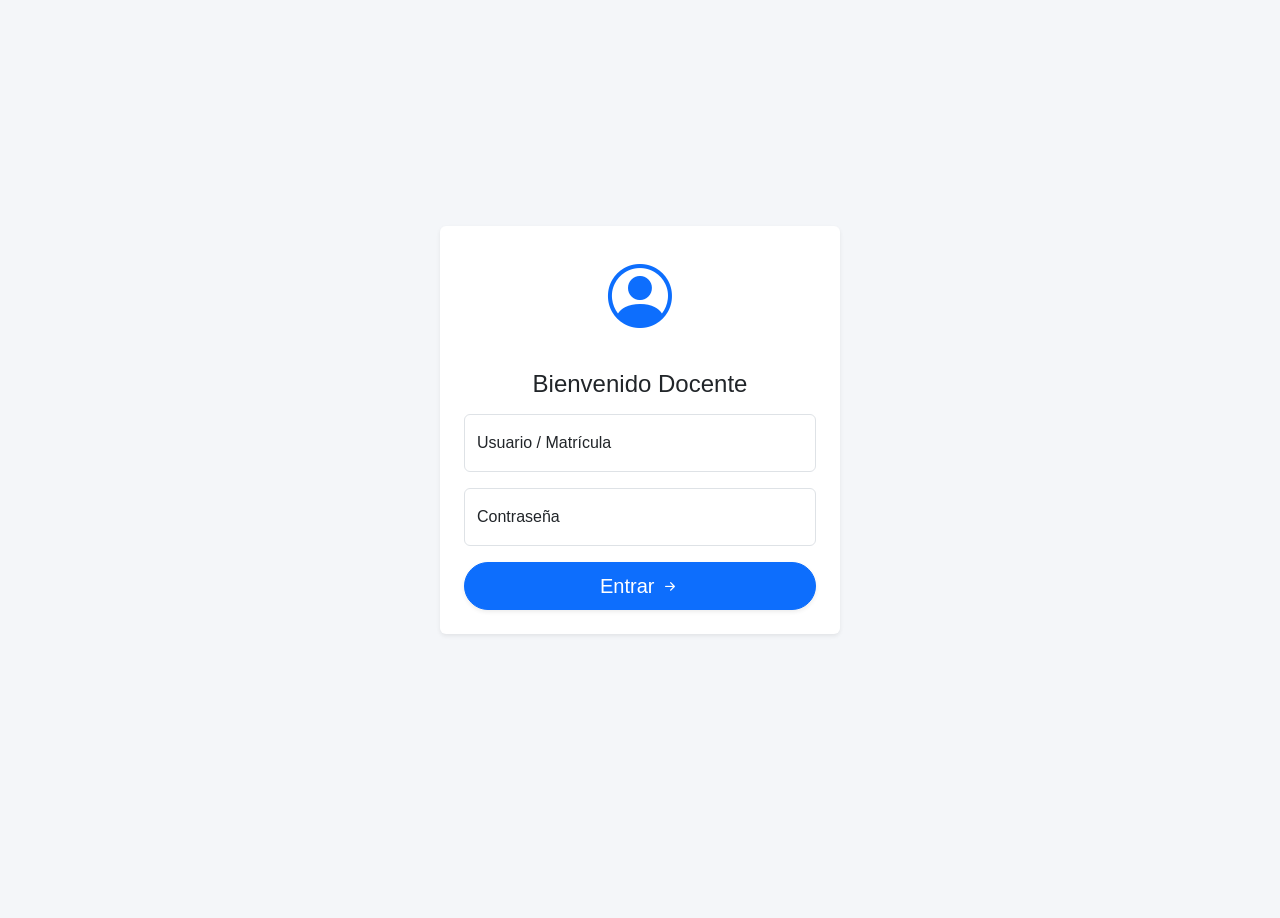
<file: docentes/gemini.html>
<!DOCTYPE html>
<html lang="es">
<head>
    <meta charset="UTF-8">
    <meta name="viewport" content="width=device-width, initial-scale=1.0, maximum-scale=1.0, user-scalable=no">
    <title>App Docente COBAED</title>
    
    <link href="https://cdn.jsdelivr.net/npm/bootstrap@5.3.0/dist/css/bootstrap.min.css" rel="stylesheet">
    <link href="https://cdn.jsdelivr.net/npm/bootstrap-icons@1.11.0/font/bootstrap-icons.css" rel="stylesheet">
    
    <style>
        /* Estilos App Mobile-First */
        body {
            background-color: #f4f6f9;
            padding-top: 70px; /* Espacio para el Header fijo */
            padding-bottom: 80px; /* Espacio para el Footer fijo */
            font-family: -apple-system, BlinkMacSystemFont, "Segoe UI", Roboto, "Helvetica Neue", Arial, sans-serif;
        }

        /* Ocultar todas las pestañas por defecto */
        .app-tab {
            display: none;
        }
        
        /* Mostrar la pestaña activa */
        .app-tab.active {
            display: block;
            animation: fadeIn 0.3s;
        }

        /* Header Estilo App */
        .navbar-app {
            background-color: #007bff; /* Color institucional primario */
            box-shadow: 0 2px 4px rgba(0,0,0,0.1);
        }
        .navbar-brand {
            font-weight: bold;
            font-size: 1.1rem;
        }
        
        /* Footer Estilo App */
        .footer-nav {
            background-color: white;
            border-top: 1px solid #dee2e6;
            box-shadow: 0 -2px 5px rgba(0,0,0,0.05);
            z-index: 1040;
        }
        
        .footer-btn {
            color: #6c757d;
            border: none;
            background: none;
            display: flex;
            flex-direction: column;
            align-items: center;
            font-size: 0.75rem;
            padding: 8px 0;
        }
        
        .footer-btn i {
            font-size: 1.4rem;
            margin-bottom: 2px;
        }
        
        .footer-btn.active {
            color: #0d6efd;
            font-weight: bold;
        }

        /* Estilos Tarjetas de Menú */
        .menu-card {
            border: none;
            border-radius: 12px;
            transition: transform 0.2s;
            margin-bottom: 10px;
            cursor: pointer;
        }
        .menu-card:active {
            transform: scale(0.98);
            background-color: #e9ecef;
        }
        
        /* Iconos de menú */
        .menu-icon {
            font-size: 1.5rem;
            padding: 10px;
            border-radius: 10px;
            margin-right: 15px;
        }

        /* Animación simple */
        @keyframes fadeIn {
            from { opacity: 0; transform: translateY(10px); }
            to { opacity: 1; transform: translateY(0); }
        }

        .login-container {
            height: 80vh;
            display: flex;
            align-items: center;
            justify-content: center;
        }
    </style>
</head>
<body>

    <nav class="navbar navbar-dark navbar-app fixed-top">
        <div class="container-fluid">
            <a class="navbar-brand d-flex align-items-center" href="#">
                <i class="bi bi-mortarboard-fill me-2"></i> 
                COBAED
            </a>
            <button class="navbar-toggler border-0" type="button" data-bs-toggle="offcanvas" data-bs-target="#sideMenu">
                <span class="bi bi-list fs-1"></span>
            </button>
        </div>
    </nav>

    <div class="offcanvas offcanvas-end" tabindex="-1" id="sideMenu">
        <div class="offcanvas-header">
            <h5 class="offcanvas-title">Menú Principal</h5>
            <button type="button" class="btn-close" data-bs-dismiss="offcanvas"></button>
        </div>
        <div class="offcanvas-body">
            <ul class="list-group list-group-flush">
                <li class="list-group-item" onclick="navigate('tab-profile')"><i class="bi bi-person-circle me-2"></i> Mi Perfil</li>
                <li class="list-group-item" onclick="navigate('tab-settings')"><i class="bi bi-gear me-2"></i> Configuración</li>
                <li class="list-group-item text-danger" onclick="logout()"><i class="bi bi-box-arrow-right me-2"></i> Cerrar Sesión</li>
            </ul>
        </div>
    </div>

    <div class="container mb-5">

        <div id="tab-login" class="app-tab">
            <div class="login-container">
                <div class="card shadow-sm border-0 w-100" style="max-width: 400px;">
                    <div class="card-body p-4 text-center">
                        <div class="mb-4 text-primary">
                            <i class="bi bi-person-circle" style="font-size: 4rem;"></i>
                        </div>
                        <h4 class="mb-3">Bienvenido Docente</h4>
                        <form id="loginForm">
                            <div class="form-floating mb-3">
                                <input type="text" class="form-control" id="username" placeholder="Usuario" required>
                                <label for="username">Usuario / Matrícula</label>
                            </div>
                            <div class="form-floating mb-3">
                                <input type="password" class="form-control" id="password" placeholder="Contraseña" required>
                                <label for="password">Contraseña</label>
                            </div>
                            <button type="submit" class="btn btn-primary w-100 btn-lg rounded-pill shadow-sm">
                                Entrar <i class="bi bi-arrow-right-short"></i>
                            </button>
                        </form>
                    </div>
                </div>
            </div>
        </div>

        <div id="tab-menu" class="app-tab">
            <h5 class="text-secondary mb-3 ps-2 border-start border-4 border-primary">Panel de Control</h5>
            
            <div class="accordion shadow-sm" id="accordionMenu">
                
                <div class="accordion-item border-0 mb-3 rounded overflow-hidden">
                    <h2 class="accordion-header">
                        <button class="accordion-button fw-bold bg-white" type="button" data-bs-toggle="collapse" data-bs-target="#collapseDir" aria-expanded="true">
                            <i class="bi bi-building-fill me-2 text-primary"></i> Reportes Dirección
                        </button>
                    </h2>
                    <div id="collapseDir" class="accordion-collapse collapse show" data-bs-parent="#accordionMenu">
                        <div class="accordion-body p-0 bg-light">
                            <div class="list-group list-group-flush">
                                <a href="#" class="list-group-item list-group-item-action py-3 d-flex align-items-center" onclick="openModule('Misión y Visión', 'bi-file-earmark-text')">
                                    <i class="bi bi-file-earmark-text fs-4 me-3 text-secondary"></i> Misión, Visión, Calidad
                                </a>
                                <a href="#" class="list-group-item list-group-item-action py-3 d-flex align-items-center" onclick="openModule('Encuesta Satisfacción', 'bi-bar-chart-line')">
                                    <i class="bi bi-bar-chart-line fs-4 me-3 text-info"></i> Resultados Encuesta
                                </a>
                                <a href="#" class="list-group-item list-group-item-action py-3 d-flex align-items-center" onclick="openModule('Estadísticos por Grupo', 'bi-graph-up')">
                                    <i class="bi bi-graph-up fs-4 me-3 text-success"></i> Estadísticos por Grupo
                                </a>
                                <a href="#" class="list-group-item list-group-item-action py-3 d-flex align-items-center" onclick="openModule('Estilos de Aprendizaje', 'bi-people')">
                                    <i class="bi bi-people fs-4 me-3 text-warning"></i> Estilos de Aprendizaje
                                </a>
                                <a href="#" class="list-group-item list-group-item-action py-3 d-flex align-items-center" onclick="openModule('Tutorías Académicas', 'bi-person-video3')">
                                    <i class="bi bi-person-video3 fs-4 me-3 text-primary"></i> Tutorías Académicas
                                </a>
                                <a href="#" class="list-group-item list-group-item-action py-3 d-flex align-items-center" onclick="openModule('Alumnos en Riesgo', 'bi-exclamation-triangle')">
                                    <i class="bi bi-exclamation-triangle fs-4 me-3 text-danger"></i> Alumnos en Riesgo
                                </a>
                                <a href="#" class="list-group-item list-group-item-action py-3 d-flex align-items-center" onclick="openModule('Estatus Académico', 'bi-stoplights')">
                                    <i class="bi bi-stoplights fs-4 me-3 text-secondary"></i> Estatus Académico
                                </a>
                                <a href="#" class="list-group-item list-group-item-action py-3 d-flex align-items-center" onclick="openModule('Situaciones Especiales', 'bi-info-circle')">
                                    <i class="bi bi-info-circle fs-4 me-3 text-info"></i> Situaciones Especiales
                                </a>
                                <a href="#" class="list-group-item list-group-item-action py-3 d-flex align-items-center" onclick="openModule('Docente Responsable', 'bi-person-badge')">
                                    <i class="bi bi-person-badge fs-4 me-3 text-dark"></i> Docente Responsable
                                </a>
                                <a href="#" class="list-group-item list-group-item-action py-3 d-flex align-items-center" onclick="openModule('Calendarios', 'bi-calendar-event')">
                                    <i class="bi bi-calendar-event fs-4 me-3 text-danger"></i> Calendarios
                                </a>
                                <a href="#" class="list-group-item list-group-item-action py-3 d-flex align-items-center" onclick="openModule('Convocatorias', 'bi-megaphone')">
                                    <i class="bi bi-megaphone fs-4 me-3 text-warning"></i> Convocatorias
                                </a>
                                <a href="#" class="list-group-item list-group-item-action py-3 d-flex align-items-center" onclick="openModule('Horario de Grupo', 'bi-clock')">
                                    <i class="bi bi-clock fs-4 me-3 text-primary"></i> Horario de Grupo
                                </a>
                            </div>
                        </div>
                    </div>
                </div>

                <div class="accordion-item border-0 mb-3 rounded overflow-hidden">
                    <h2 class="accordion-header">
                        <button class="accordion-button collapsed fw-bold bg-white" type="button" data-bs-toggle="collapse" data-bs-target="#collapseDoc" aria-expanded="false">
                            <i class="bi bi-chat-square-text-fill me-2 text-success"></i> Comentarios Docentes
                        </button>
                    </h2>
                    <div id="collapseDoc" class="accordion-collapse collapse" data-bs-parent="#accordionMenu">
                        <div class="accordion-body p-0 bg-light">
                            <div class="list-group list-group-flush">
                                <a href="#" class="list-group-item list-group-item-action py-3 d-flex align-items-center" onclick="openModule('Recomendaciones Grupales', 'bi-chat-quote')">
                                    <i class="bi bi-chat-quote fs-4 me-3 text-primary"></i> Recomendaciones Grupales
                                </a>
                                <a href="#" class="list-group-item list-group-item-action py-3 d-flex align-items-center" onclick="openModule('Recomendaciones Individuales', 'bi-person-check')">
                                    <i class="bi bi-person-check fs-4 me-3 text-success"></i> Rec. Individuales
                                </a>
                                <a href="#" class="list-group-item list-group-item-action py-3 d-flex align-items-center" onclick="openModule('Reporte Indisciplina', 'bi-slash-circle')">
                                    <i class="bi bi-slash-circle fs-4 me-3 text-danger"></i> Reporte Indisciplina
                                </a>
                                <a href="#" class="list-group-item list-group-item-action py-3 d-flex align-items-center" onclick="openModule('Limpieza y Mantenimiento', 'bi-broom')">
                                    <i class="bi bi-broom fs-4 me-3 text-info"></i> Limpieza y Mant.
                                </a>
                                <a href="#" class="list-group-item list-group-item-action py-3 d-flex align-items-center" onclick="openModule('Tareas y Evaluaciones', 'bi-journal-check')">
                                    <i class="bi bi-journal-check fs-4 me-3 text-warning"></i> Tareas y Evaluaciones
                                </a>
                                <a href="#" class="list-group-item list-group-item-action py-3 d-flex align-items-center" onclick="openModule('Incidencias', 'bi-clipboard-x')">
                                    <i class="bi bi-clipboard-x fs-4 me-3 text-secondary"></i> Reporte Incidencias
                                </a>
                                <a href="#" class="list-group-item list-group-item-action py-3 d-flex align-items-center" onclick="openModule('Pase de Salida', 'bi-door-open')">
                                    <i class="bi bi-door-open fs-4 me-3 text-dark"></i> Registrar Pase Salida
                                </a>
                            </div>
                        </div>
                    </div>
                </div>

            </div>
        </div>

        <div id="tab-viewer" class="app-tab">
            <div class="d-flex align-items-center mb-3">
                <button class="btn btn-outline-secondary btn-sm me-3 rounded-circle" onclick="navigate('tab-menu')">
                    <i class="bi bi-arrow-left"></i>
                </button>
                <h5 class="m-0 text-truncate" id="viewer-title">Título del Módulo</h5>
            </div>
            
            <div class="card shadow-sm border-0">
                <div class="card-body">
                    <div class="text-center mb-4">
                        <i id="viewer-icon" class="bi bi-file-text display-1 text-muted"></i>
                    </div>
                    
                    <div id="viewer-content">
                        <p class="text-muted text-center">Contenido del reporte o formulario para esta sección.</p>
                        
                        <div class="alert alert-info">
                            <i class="bi bi-info-circle me-1"></i> 
                            Funcionalidad lista para conectar con Backend.
                        </div>

                        <form>
                            <div class="mb-3">
                                <label class="form-label">Comentarios / Observaciones</label>
                                <textarea class="form-control" rows="4"></textarea>
                            </div>
                            <div class="mb-3">
                                <label class="form-label">Adjuntar Evidencia (PDF/IMG)</label>
                                <input class="form-control" type="file">
                            </div>
                            <button type="button" class="btn btn-success w-100">
                                <i class="bi bi-save me-1"></i> Guardar
                            </button>
                        </form>
                    </div>
                </div>
            </div>
        </div>

    </div>
    <nav class="navbar fixed-bottom footer-nav">
        <div class="container-fluid d-flex justify-content-around">
            <button class="footer-btn active" onclick="navigate('tab-menu')" id="btn-home">
                <i class="bi bi-grid-fill"></i>
                <span>Menú</span>
            </button>
            <button class="footer-btn" onclick="openModule('Horario de Grupo', 'bi-clock')">
                <i class="bi bi-clock-history"></i>
                <span>Horario</span>
            </button>
            <button class="footer-btn" onclick="openModule('Tareas y Evaluaciones', 'bi-journal-check')">
                <i class="bi bi-journal-text"></i>
                <span>Tareas</span>
            </button>
            <button class="footer-btn text-danger" onclick="logout()">
                <i class="bi bi-power"></i>
                <span>Salir</span>
            </button>
        </div>
    </nav>

    <script src="https://code.jquery.com/jquery-3.7.0.min.js"></script>
    <script src="https://cdn.jsdelivr.net/npm/bootstrap@5.3.0/dist/js/bootstrap.bundle.min.js"></script>

    <script>
        $(document).ready(function() {
            // Lógica de Inicio (Check LocalStorage)
            checkSession();

            // Manejo de Login
            $('#loginForm').on('submit', function(e) {
                e.preventDefault();
                // Simulación de login exitoso
                localStorage.setItem('cobaed_login', 'true');
                navigate('tab-menu');
            });
        });

        // Función para cambiar de pestañas (Tabs)
        function navigate(tabId) {
            // Ocultar todas las tabs
            $('.app-tab').removeClass('active');
            
            // Mostrar la seleccionada
            $('#' + tabId).addClass('active');

            // Actualizar estado del footer si es necesario
            $('.footer-btn').removeClass('active');
            if(tabId === 'tab-menu') {
                $('#btn-home').addClass('active');
            }
            
            // Scroll al top
            window.scrollTo(0,0);
        }

        // Función para verificar sesión
        function checkSession() {
            const isLoggedIn = localStorage.getItem('cobaed_login');
            
            // Ocultar elementos de navegación si no está logueado
            if (isLoggedIn) {
                navigate('tab-menu');
                $('.navbar-app, .footer-nav').show(); // Mostrar header/footer
            } else {
                navigate('tab-login');
                $('.navbar-app, .footer-nav').hide(); // Ocultar header/footer en login
            }
        }

        // Función de Logout
        function logout() {
            if(confirm("¿Desea cerrar sesión?")) {
                localStorage.removeItem('cobaed_login');
                checkSession();
            }
        }

        // Función Dinámica para abrir los módulos
        // Simula que cada opción es una Tab distinta reciclando la vista #tab-viewer
        function openModule(title, iconClass) {
            // Setear datos
            $('#viewer-title').text(title);
            $('#viewer-icon').attr('class', 'bi ' + iconClass + ' display-1 text-muted');
            
            // Navegar a la vista
            navigate('tab-viewer');
        }
    </script>
</body>
</html>
</file>
<file: movil/movil.css>
/* ==========================================================================
   Control de Asistencia Docente - COBAED
   Tema visual único de la app móvil. Diseñado para uso a una mano, de pie,
   en pasillo: objetivos táctiles grandes y estados legibles a un vistazo.
   ========================================================================== */

:root {
    --cbd-verde:     #1b5e43;
    --cbd-verde-osc: #124030;
    --cbd-arena:     #f1f5f2;
    --cbd-texto:     #1a221d;
    --cbd-suave:     #6b7a72;
    --cbd-linea:     #dfe7e2;
    --cbd-ok:        #288854;
    --cbd-retraso:   #b8730c;
    --cbd-falta:     #b3261e;
    --cbd-radio:     18px;
    --cbd-sombra:    0 2px 14px rgba(26, 34, 29, .09);
    --cbd-safe-top:    env(safe-area-inset-top, 0px);
    --cbd-safe-bottom: env(safe-area-inset-bottom, 0px);
}

* { -webkit-tap-highlight-color: transparent; }

/* El atributo hidden debe ganarle a cualquier display de más abajo
   (flex, grid). Sin esto, ocultar un elemento desde JS no surte efecto. */
[hidden] { display: none !important; }

body {
    margin: 0;
    background: var(--cbd-arena);
    color: var(--cbd-texto);
    font-family: system-ui, -apple-system, "Segoe UI", Roboto, sans-serif;
    /* La barra inferior es fija: dejamos aire para que nada quede debajo. */
    padding-bottom: calc(76px + var(--cbd-safe-bottom));
    overscroll-behavior-y: contain;
}

/* ---------- Encabezado ---------- */
.cbd-header {
    background: var(--cbd-verde);
    color: #fff;
    padding: calc(12px + var(--cbd-safe-top)) 16px 12px;
    display: flex;
    align-items: center;
    gap: 12px;
    position: sticky;
    top: 0;
    z-index: 20;
}
.cbd-header__logo { height: 34px; width: auto; flex: none; }
.cbd-header__txt  { line-height: 1.15; min-width: 0; }
.cbd-header__tit  { font-size: .95rem; font-weight: 600; margin: 0; }
.cbd-header__sub  {
    font-size: .74rem; margin: 2px 0 0; opacity: .75;
    white-space: nowrap; overflow: hidden; text-overflow: ellipsis;
}
.cbd-header__net  { margin-left: auto; font-size: 1.1rem; flex: none; }
.cbd-header__net.off { color: #ffb4ad; }

/* ---------- Contenedor de vistas ---------- */
.cbd-vista { display: none; padding: 16px; max-width: 640px; margin: 0 auto; }
.cbd-vista.activa { display: block; }

/* ---------- Escáner ---------- */
.cbd-scanner {
    position: relative;
    border-radius: var(--cbd-radio);
    overflow: hidden;
    background: #0e1713;
    aspect-ratio: 1 / 1;
    box-shadow: var(--cbd-sombra);
}
.cbd-scanner video { width: 100%; height: 100%; object-fit: cover; display: block; }
.cbd-scanner__marco {
    position: absolute; inset: 14%;
    border: 3px solid rgba(255, 255, 255, .85);
    border-radius: 14px;
    box-shadow: 0 0 0 100vmax rgba(0, 0, 0, .42);
    pointer-events: none;
}
.cbd-scanner__ayuda {
    position: absolute; left: 0; right: 0; bottom: 10px;
    text-align: center; color: #fff; font-size: .82rem;
    text-shadow: 0 1px 4px rgba(0,0,0,.7);
    pointer-events: none; padding: 0 12px;
}
/* Estado apagado: evita pedir cámara hasta que la persona lo decida. */
.cbd-scanner__off {
    position: absolute; inset: 0;
    display: flex; flex-direction: column; align-items: center; justify-content: center;
    gap: 10px; color: #fff; text-align: center; padding: 20px;
}

/* ---------- Tarjeta de resultado ---------- */
.cbd-card {
    background: #fff;
    border-radius: var(--cbd-radio);
    box-shadow: var(--cbd-sombra);
    padding: 18px;
    margin-top: 16px;
}
.cbd-card--vacia { text-align: center; color: var(--cbd-suave); }

.cbd-salon {
    font-size: .76rem; text-transform: uppercase; letter-spacing: .08em;
    color: var(--cbd-suave); margin: 0 0 4px;
}
.cbd-maestro { font-size: 1.32rem; font-weight: 650; margin: 0 0 10px; line-height: 1.2; }
.cbd-bloque {
    display: inline-flex; align-items: center; gap: 6px;
    background: var(--cbd-arena); border-radius: 999px;
    padding: 5px 12px; font-size: .86rem; font-variant-numeric: tabular-nums;
}

/* Aviso (sin clase / duplicado / QR ajeno) */
.cbd-aviso {
    display: flex; gap: 10px; align-items: flex-start;
    border-radius: 12px; padding: 12px 14px; font-size: .9rem; line-height: 1.35;
}
.cbd-aviso i { font-size: 1.05rem; line-height: 1.2; flex: none; }
.cbd-aviso--info { background: #eef4fb; color: #1d4e7a; }
.cbd-aviso--warn { background: #fdf3e3; color: #7a4d06; }
.cbd-aviso--err  { background: #fdecea; color: #8c1d16; }

/* ---------- Botones de estado ---------- */
.cbd-acciones { display: grid; grid-template-columns: repeat(3, 1fr); gap: 10px; margin-top: 16px; }
.cbd-btn {
    border: 0; border-radius: 14px; padding: 15px 6px;
    color: #fff; font-weight: 600; font-size: .92rem;
    display: flex; flex-direction: column; align-items: center; gap: 5px;
    transition: transform .08s ease, filter .15s ease;
    min-height: 74px;
}
.cbd-btn i { font-size: 1.3rem; }
.cbd-btn:active { transform: scale(.96); }
.cbd-btn:disabled { filter: grayscale(.75); opacity: .42; }
.cbd-btn--falta   { background: var(--cbd-falta); }
.cbd-btn--retraso { background: var(--cbd-retraso); }
.cbd-btn--asiste  { background: var(--cbd-ok); }

.cbd-comentario { margin-top: 14px; }
.cbd-comentario input {
    width: 100%; border: 1px solid var(--cbd-linea); border-radius: 12px;
    padding: 12px 14px; font-size: .92rem; background: #fff; color: var(--cbd-texto);
}
.cbd-comentario input:focus { outline: 2px solid var(--cbd-verde); border-color: transparent; }

/* ---------- Panel de registro (se desliza sobre la cámara) ----------
   Fijo al borde inferior: los tres botones de estado quedan siempre a la
   vista al detectar un QR, sin depender del alto de la pantalla ni del
   scroll de la página. Si el contenido no cabe, se desplaza sólo el
   cuerpo del panel, nunca la fila de acciones.                        */
.cbd-panel-fondo {
    position: fixed; inset: 0; z-index: 40;
    background: rgba(12, 20, 16, .45);
    animation: cbd-fade .18s ease;
}

.cbd-panel {
    position: fixed; left: 0; right: 0; bottom: 0; z-index: 50;
    background: #fff;
    border-radius: 20px 20px 0 0;
    box-shadow: 0 -6px 26px rgba(12, 20, 16, .22);
    padding: 10px 18px calc(14px + var(--cbd-safe-bottom));
    max-height: 82vh;
    max-height: 82dvh;              /* evita el salto por la barra del navegador */
    display: flex; flex-direction: column;
    animation: cbd-subir .22s cubic-bezier(.22, .68, .36, 1);
}
@supports not (max-height: 1dvh) { .cbd-panel { max-height: 82vh; } }

.cbd-panel__asa {
    width: 42px; height: 4px; border-radius: 999px;
    background: var(--cbd-linea);
    margin: 0 auto 12px; flex: none;
}
.cbd-panel__cerrar {
    position: absolute; top: 10px; right: 12px;
    width: 34px; height: 34px; border: 0; border-radius: 50%;
    background: var(--cbd-arena); color: var(--cbd-suave);
    display: flex; align-items: center; justify-content: center;
    font-size: .9rem; z-index: 2;
}
.cbd-panel__cerrar:active { transform: scale(.94); }

/* Sólo esta zona hace scroll; las acciones quedan fijas abajo. */
.cbd-panel__cuerpo {
    overflow-y: auto; -webkit-overflow-scrolling: touch;
    padding-right: 2px; min-height: 0;
}
.cbd-panel .cbd-aviso      { margin-top: 12px; }
.cbd-panel .cbd-acciones   { flex: none; margin-top: 14px; }

@keyframes cbd-subir { from { transform: translateY(100%) } to { transform: translateY(0) } }

/* Pantallas muy bajas (o teclado abierto): compacta lo prescindible. */
@media (max-height: 620px) {
    .cbd-panel { max-height: 90vh; max-height: 90dvh; }
    .cbd-maestro { font-size: 1.12rem; margin-bottom: 8px; }
    .cbd-btn { min-height: 62px; padding: 11px 6px; font-size: .86rem; }
    .cbd-btn i { font-size: 1.15rem; }
    .cbd-panel__asa { margin-bottom: 8px; }
}

/* ---------- Confirmación a pantalla completa ---------- */
.cbd-flash {
    position: fixed; inset: 0; z-index: 60;
    display: flex; flex-direction: column; align-items: center; justify-content: center;
    gap: 14px; color: #fff; text-align: center; padding: 28px;
    animation: cbd-fade .18s ease;
}
.cbd-flash[hidden] { display: none !important; }
.cbd-flash i { font-size: 4.2rem; }
.cbd-flash__tit { font-size: 1.45rem; font-weight: 650; margin: 0; }
.cbd-flash__sub { font-size: 1rem; opacity: .9; margin: 0; }
.cbd-flash--asiste  { background: var(--cbd-ok); }
.cbd-flash--retraso { background: var(--cbd-retraso); }
.cbd-flash--falta   { background: var(--cbd-falta); }
@keyframes cbd-fade { from { opacity: 0 } to { opacity: 1 } }

/* ---------- Historial ---------- */
.cbd-resumen { display: grid; grid-template-columns: repeat(3, 1fr); gap: 10px; margin-bottom: 16px; }
.cbd-tile {
    background: #fff; border-radius: 14px; padding: 12px 8px; text-align: center;
    box-shadow: var(--cbd-sombra);
}
.cbd-tile__n { font-size: 1.5rem; font-weight: 680; line-height: 1; font-variant-numeric: tabular-nums; }
.cbd-tile__l { font-size: .72rem; color: var(--cbd-suave); margin-top: 4px; }
.cbd-tile--asiste  .cbd-tile__n { color: var(--cbd-ok); }
.cbd-tile--retraso .cbd-tile__n { color: var(--cbd-retraso); }
.cbd-tile--falta   .cbd-tile__n { color: var(--cbd-falta); }

.cbd-reg {
    background: #fff; border-radius: 14px; padding: 13px 15px; margin-bottom: 10px;
    box-shadow: var(--cbd-sombra); border-left: 5px solid var(--cbd-linea);
}
.cbd-reg--asiste  { border-left-color: var(--cbd-ok); }
.cbd-reg--retraso { border-left-color: var(--cbd-retraso); }
.cbd-reg--falta   { border-left-color: var(--cbd-falta); }
.cbd-reg__top { display: flex; justify-content: space-between; gap: 10px; align-items: baseline; }
.cbd-reg__mtro { font-weight: 600; font-size: .97rem; }
.cbd-reg__hora { font-size: .8rem; color: var(--cbd-suave); white-space: nowrap; font-variant-numeric: tabular-nums; }
.cbd-reg__meta { font-size: .82rem; color: var(--cbd-suave); margin-top: 3px; }
.cbd-reg__rems { font-size: .84rem; margin-top: 6px; font-style: italic; color: #46554e; }
.cbd-reg__pend { font-size: .72rem; color: var(--cbd-retraso); margin-top: 5px; }

.cbd-vacio { text-align: center; color: var(--cbd-suave); padding: 44px 20px; }
.cbd-vacio i { font-size: 2.6rem; opacity: .35; display: block; margin-bottom: 10px; }

/* ---------- Login ---------- */
.cbd-login { max-width: 360px; margin: 8vh auto 0; padding: 0 20px; }
.cbd-login__marca { text-align: center; margin-bottom: 26px; }
.cbd-login__marca img { height: 62px; }
.cbd-login__marca h1 { font-size: 1.18rem; font-weight: 640; margin: 14px 0 2px; }
.cbd-login__marca p  { font-size: .86rem; color: var(--cbd-suave); margin: 0; }
.cbd-campo { margin-bottom: 13px; }
.cbd-campo label { display: block; font-size: .8rem; color: var(--cbd-suave); margin-bottom: 5px; }
.cbd-campo input {
    width: 100%; border: 1px solid var(--cbd-linea); border-radius: 12px;
    padding: 13px 14px; font-size: 1rem; background: #fff; color: var(--cbd-texto);
}
.cbd-campo input:focus { outline: 2px solid var(--cbd-verde); border-color: transparent; }
.cbd-login__btn {
    width: 100%; border: 0; border-radius: 12px; background: var(--cbd-verde);
    color: #fff; padding: 14px; font-size: 1rem; font-weight: 600; margin-top: 6px;
}
.cbd-login__btn:disabled { opacity: .6; }
.cbd-login__err {
    background: #fdecea; color: #8c1d16; border-radius: 10px;
    padding: 10px 12px; font-size: .87rem; margin-bottom: 12px;
}

/* ---------- Barra inferior ---------- */
.cbd-nav {
    position: fixed; left: 0; right: 0; bottom: 0; z-index: 30;
    background: #fff; border-top: 1px solid var(--cbd-linea);
    display: flex; padding-bottom: var(--cbd-safe-bottom);
}
.cbd-nav button {
    flex: 1; border: 0; background: none; color: var(--cbd-suave);
    padding: 9px 4px; font-size: .68rem;
    display: flex; flex-direction: column; align-items: center; gap: 3px;
}
.cbd-nav button i { font-size: 1.32rem; }
.cbd-nav button.activo { color: var(--cbd-verde); font-weight: 600; }
.cbd-nav button .cbd-badge {
    position: absolute; transform: translate(14px, -4px);
    background: var(--cbd-retraso); color: #fff;
    border-radius: 999px; font-size: .62rem; padding: 1px 5px; font-weight: 700;
}

/* ---------- Aviso flotante ---------- */
.cbd-toast {
    position: fixed; left: 50%; transform: translateX(-50%);
    bottom: calc(86px + var(--cbd-safe-bottom)); z-index: 70;
    background: var(--cbd-texto); color: #fff;
    padding: 11px 17px; border-radius: 999px; font-size: .87rem;
    box-shadow: 0 4px 18px rgba(0,0,0,.24); max-width: 90vw; text-align: center;
}
.cbd-toast[hidden] { display: none !important; }

.cbd-spin {
    width: 18px; height: 18px; border: 2px solid rgba(255,255,255,.45);
    border-top-color: #fff; border-radius: 50%;
    animation: cbd-rot .7s linear infinite; display: inline-block; vertical-align: -3px;
}
@keyframes cbd-rot { to { transform: rotate(360deg) } }

@media (prefers-reduced-motion: reduce) {
    * { animation-duration: .01ms !important; transition-duration: .01ms !important; }
}
</file>
